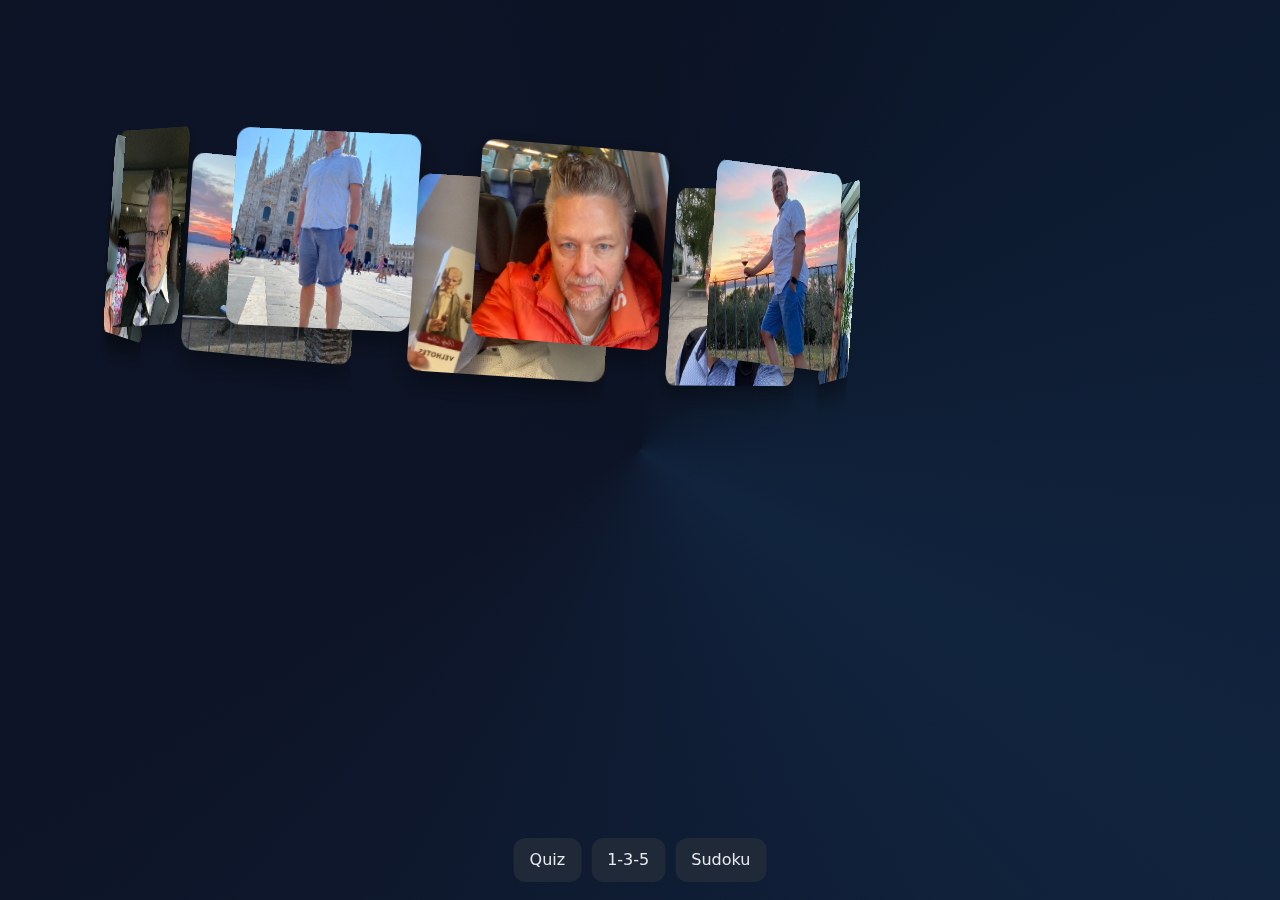
<file: index.html>
<!DOCTYPE html>
<html lang="de">
<head>
  <meta charset="utf-8" />
  <meta name="viewport" content="width=device-width, initial-scale=1" />
  <title>Start</title>
  <link rel="stylesheet" href="css/styles.css?v=4" />
</head>
<body data-page="index">
  <div class="stage">
    <div class="preview left" id="prevL"><div class="img" id="prevLImg"></div></div>
    <div class="preview right" id="prevR"><div class="img" id="prevRImg"></div></div>

    <div class="scene" id="scene">
      <div class="ring-wrapper" id="wrapper" style="width:var(--ring-size);height:var(--ring-size);">
        <div class="ring" id="ring"></div>
      </div>
    </div>

    <div class="menu">
      <a class="btn" href="quiz.html">Quiz</a>
      <a class="btn" href="todo.html">1-3-5</a>
      <a class="btn" href="sudoku.html">Sudoku</a>
    </div>
  </div>

  <script>
    const ring=document.getElementById('ring');
    const wrapper=document.getElementById('wrapper');
    const N=9;let RADIUS=260;

    // Pfad angepasst auf ./images/
    const svgs=Array.from({length:9},(_,i)=>`./images/${i+1}.jpg`);

    function computeRadius(){
      const vmin=Math.min(innerWidth,innerHeight)/100;
      const photoVmin=22;const photoPx=photoVmin*vmin;const gapPx=photoPx*0.28;
      return Math.max(160,(N*(photoPx+gapPx))/(2*Math.PI));
    }

    function placePhotos(){
      RADIUS=computeRadius();ring.innerHTML='';
      for(let i=0;i<N;i++){
        const el=document.createElement('div');
        el.className='photo';el.dataset.idx=i;
        el.style.backgroundImage=`url('${svgs[i]}')`;
        const angle=(i/N)*360;const tilt=(i%2?-4:4);
        el.style.transform=`rotateY(${angle}deg) translateZ(${RADIUS}px) rotateY(${tilt}deg)`;
        el.addEventListener('click',onPhotoClick);
        ring.appendChild(el);
      }
    }

    placePhotos();
    addEventListener('resize',placePhotos);

    // Rotation + Wobble
    let yaw=0;const yawSpeed=0.35;const tiltAmp=7*Math.PI/180;
    let pre=0;const preSpeed=0.6;let last=performance.now();
    (function loop(){
      const now=performance.now(),dt=(now-last)/1000;last=now;
      yaw+=yawSpeed*dt;pre+=preSpeed*dt;
      const x=tiltAmp*Math.sin(pre),z=.6*tiltAmp*Math.cos(pre);
      wrapper.style.transform=`translateZ(0) rotateX(${x}rad) rotateZ(${z}rad)`;
      ring.style.transform=`rotateY(${yaw}rad)`;
      requestAnimationFrame(loop);
    })();

    const prevL=document.getElementById('prevL'),prevR=document.getElementById('prevR');
    const prevLImg=document.getElementById('prevLImg'),prevRImg=document.getElementById('prevRImg');
    let nextSide='L';

    function onPhotoClick(e){
      const bg=e.currentTarget.style.backgroundImage;
      if(nextSide==='L'){
        prevLImg.style.backgroundImage=bg;
        prevL.classList.add('show');
        nextSide='R';
      } else {
        prevRImg.style.backgroundImage=bg;
        prevR.classList.add('show');
        nextSide='L';
      }
    }
  </script>
</body>
</html>
</file>
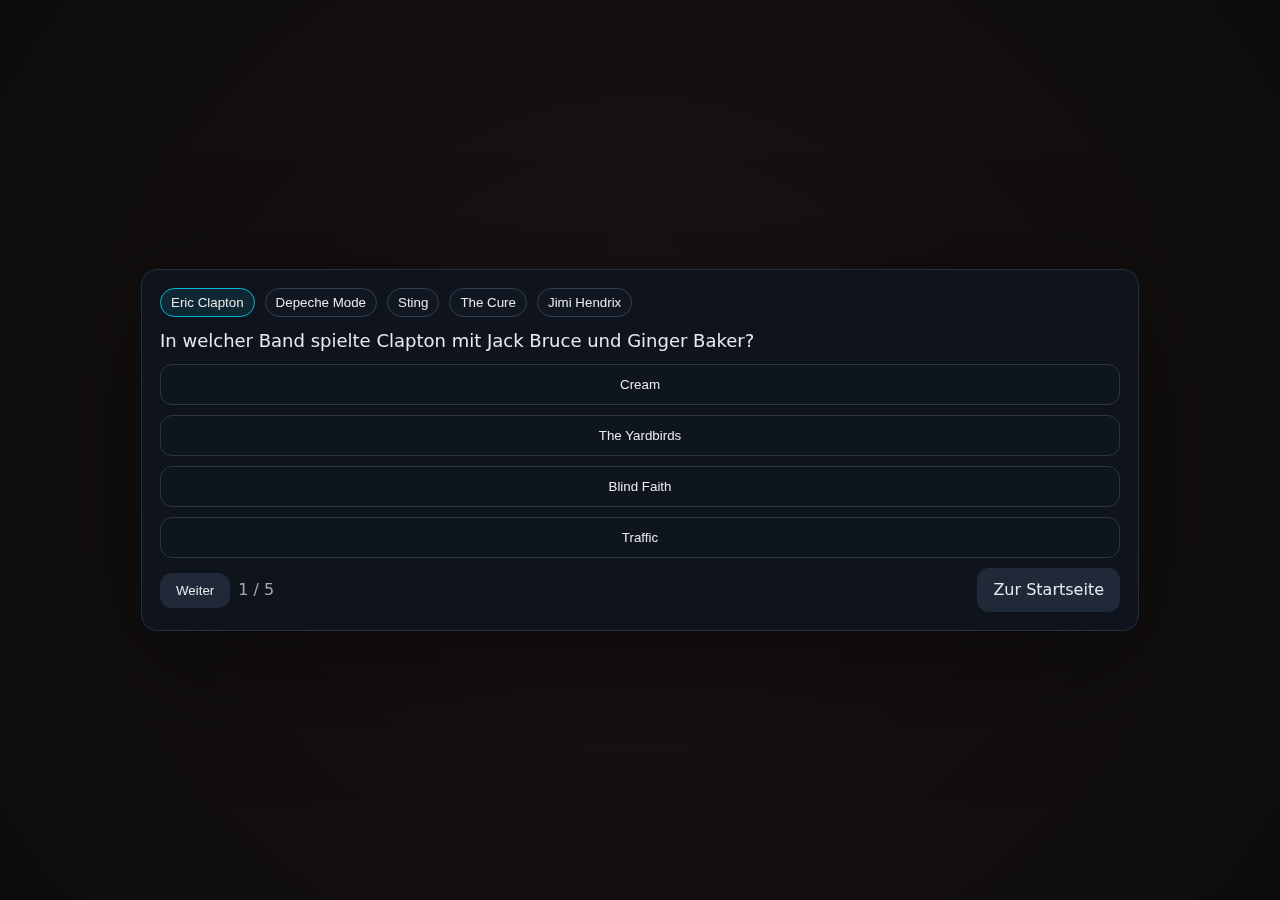
<file: quiz.html>
<!DOCTYPE html>
<html lang="de">
<head>
  <meta charset="utf-8" />
  <meta name="viewport" content="width=device-width, initial-scale=1" />
  <title>Quiz</title>
  <link rel="stylesheet" href="css/styles.css?v=4" />
</head>
<body data-page="quiz">
  <div class="shell">
    <div class="head" id="cats"></div>
    <div class="question" id="qText"></div>
    <div class="answers" id="qAnswers"></div>
    <div class="foot">
      <button class="btn" id="next">Weiter</button>
      <span class="muted" id="progress"></span>
      <div style="flex:1"></div>
      <a class="btn" href="index.html">Zur Startseite</a>
    </div>
    <div class="muted" id="result" style="display:none"></div>
  </div>

  <script src="js/celebration.js"></script>
  <script>
    const QUIZZES={
      'Eric Clapton':[
        {q:'In welcher Band spielte Clapton mit Jack Bruce und Ginger Baker?',a:['Cream','The Yardbirds','Blind Faith','Traffic'],c:0},
        {q:'Welche Zeile gehört zu „Wonderful Tonight“?',a:['And then she asks me, Do I look all right','We skipped the light fandango','It’s been a hard day’s night','You’re the one that I want'],c:0},
        {q:'In welchem Jahr erschien „Unplugged“?',a:['1990','1991','1992','1994'],c:2},
        {q:'„Layla“ wurde von welcher Formation veröffentlicht?',a:['Derek and the Dominos','Cream','Blind Faith','The Yardbirds'],c:0},
        {q:'Wer war Claptons Partner in Blind Faith (Gesang/Keys)?',a:['Steve Winwood','David Crosby','Eric Burdon','Peter Green'],c:0}
      ],
      'Depeche Mode':[
        {q:'Debütalbum von Depeche Mode?',a:['Speak & Spell','A Broken Frame','Black Celebration','Violator'],c:0},
        {q:'„Enjoy the Silence“ ist aus …',a:['1987','1989','1990','1992'],c:2},
        {q:'Welches Duo gründete Vince Clarke 1981?',a:['Yazoo','Erasure','The Assembly','Pet Shop Boys'],c:0},
        {q:'Wer stieß nach Vince Clarke als festes Mitglied zur Band?',a:['Alan Wilder','Martin Gore','Andy Fletcher','Daniel Miller'],c:0},
        {q:'Auf welchem Album ist „Enjoy the Silence“?',a:['Violator','Music for the Masses','Some Great Reward','Songs of Faith and Devotion'],c:0}
      ],
      'Sting':[
        {q:'Stings bürgerlicher Name?',a:['Gordon Matthew Thomas Sumner','Matthew Gordon Thomas Summers','Gordon Thomas Matthew Summers','George Matthew Thomas Sumner'],c:0},
        {q:'Bekannt zuerst mit …',a:['The Police','Dire Straits','The Jam','U2'],c:0},
        {q:'„If I Ever Lose My Faith in You“ erschien …',a:['1991','1992','1993','1995'],c:2},
        {q:'Sting stammt aus …',a:['England','Schottland','USA','Irland'],c:0},
        {q:'Album von „If I Ever Lose My Faith in You“?',a:['Ten Summoner’s Tales','Nothing Like the Sun','The Soul Cages','Mercury Falling'],c:0}
      ],
      'The Cure':[
        {q:'Debütalbum (UK) von The Cure?',a:['Three Imaginary Boys','Boys Don’t Cry','Seventeen Seconds','Faith'],c:0},
        {q:'„Friday I’m in Love“ erschien …',a:['1989','1990','1992','1994'],c:2},
        {q:'Frontmann von The Cure?',a:['Robert Smith','Morrissey','Ian Curtis','Siouxsie Sioux'],c:0},
        {q:'„Disintegration“ erschien …',a:['1987','1989','1991','1993'],c:1},
        {q:'„Lovesong“ gehört zu …',a:['Disintegration','Wish','Pornography','Faith'],c:0}
      ],
      'Jimi Hendrix':[
        {q:'Geburtsort Jimi Hendrix?',a:['Seattle','Memphis','Los Angeles','New York'],c:0},
        {q:'Debütalbum der Experience?',a:['Are You Experienced?','Axis: Bold As Love','Electric Ladyland','Band of Gypsys'],c:0},
        {q:'US-Einheit von Hendrix?',a:['101st Airborne','82nd Airborne','1st Infantry','10th Mountain Division'],c:0},
        {q:'Todesjahr von Hendrix?',a:['1969','1970','1971','1972'],c:1},
        {q:'Bassist der Experience?',a:['Noel Redding','John Paul Jones','Jack Bruce','John Entwistle'],c:0}
      ]
    };

    const cats=document.getElementById('cats');
    const qText=document.getElementById('qText');
    const qAnswers=document.getElementById('qAnswers');
    const next=document.getElementById('next');
    const progress=document.getElementById('progress');
    const result=document.getElementById('result');
    let current=Object.keys(QUIZZES)[0], i=0, score=0;

    function updateTheme(){ document.body.setAttribute('data-quiz', current); }

    function renderCats(){
      cats.innerHTML='';
      for(const k of Object.keys(QUIZZES)){
        const b=document.createElement('button');
        b.className='chip'+(k===current?' active':'');
        b.textContent=k;
        b.onclick=()=>{current=k;i=0;score=0;renderQ();renderCats();updateTheme();};
        cats.appendChild(b);
      }
    }
    function renderQ(){
      const qs=QUIZZES[current];
      const {q,a,c}=qs[i];
      qText.textContent=q;
      qAnswers.innerHTML='';
      progress.textContent=`${i+1} / ${qs.length}`;
      next.disabled=true;
      a.forEach((txt,idx)=>{
        const b=document.createElement('button');
        b.className='answer';
        b.textContent=txt;
        b.onclick=()=>{
          [...qAnswers.children].forEach(x=>x.disabled=true);
          if(idx===c){b.classList.add('correct');score++;}
          else{b.classList.add('wrong');qAnswers.children[c]?.classList.add('correct');}
          next.disabled=false;
        };
        qAnswers.appendChild(b);
      });
    }
    next.onclick=()=>{
      const qs=QUIZZES[current];
      i++;
      if(i<qs.length){renderQ();}
      else{
        qText.textContent='';
        qAnswers.innerHTML='';
        progress.textContent='';
        result.style.display='block';
        result.textContent=`Ergebnis: ${score} von ${qs.length}`;
        if(typeof triggerCelebration==='function'){triggerCelebration();}
        i=0;score=0;
      }
    };

    renderCats();renderQ();updateTheme();
  </script>
</body>
</html>
</file>
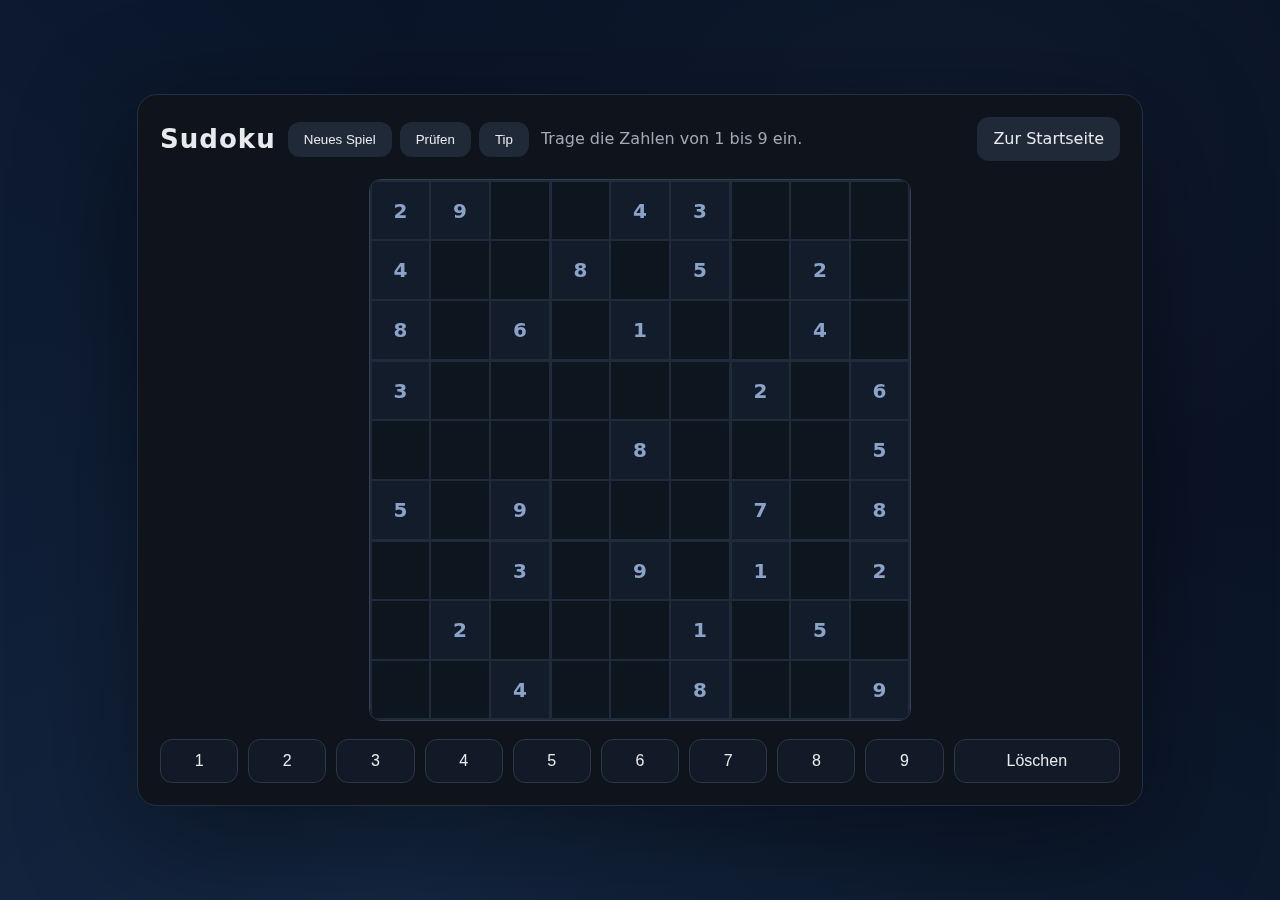
<file: sudoku.html>
<!DOCTYPE html>
<html lang="de">
<head>
  <meta charset="utf-8" />
  <meta name="viewport" content="width=device-width, initial-scale=1" />
  <title>Sudoku</title>
  <link rel="stylesheet" href="css/styles.css?v=4" />
</head>
<body data-page="sudoku">
  <div class="sudoku-shell">
    <header class="sudoku-head">
      <h1>Sudoku</h1>
      <div class="sudoku-actions">
        <button class="btn" id="newGame">Neues Spiel</button>
        <button class="btn" id="check">Prüfen</button>
        <button class="btn" id="tip">Tip</button>
      </div>
      <span class="muted" id="status">Trage die Zahlen von 1 bis 9 ein.</span>
      <div class="sudoku-spacer"></div>
      <a class="btn" href="index.html">Zur Startseite</a>
    </header>
    <div class="sudoku-grid" id="grid" aria-label="Sudoku Brett"></div>
    <div class="sudoku-pad" id="pad" aria-label="Eingabe-Pad">
      <button type="button" data-val="1">1</button>
      <button type="button" data-val="2">2</button>
      <button type="button" data-val="3">3</button>
      <button type="button" data-val="4">4</button>
      <button type="button" data-val="5">5</button>
      <button type="button" data-val="6">6</button>
      <button type="button" data-val="7">7</button>
      <button type="button" data-val="8">8</button>
      <button type="button" data-val="9">9</button>
      <button type="button" data-val="clear">Löschen</button>
    </div>
  </div>

  <script src="js/celebration.js"></script>
  <script>
    const PUZZLES=[
      {
        puzzle:"53..7....6..195....98....6.8...6...34..8..6.....34..8.6....28....419..5....8..79",
        solution:"534678912672195348198342567859761423426853791713924856961537284287419635345286179"
      },
      {
        puzzle:"29..43...4..8.5.2.8.6.1..4.3.....2.6....8...55.9...7.8..3.9.1.2.2...1.5...4..8..9",
        solution:"295743861431865927876912543387459216612387495549126738763594182928671354154238679"
      },
      {
        puzzle:"..4.8..1.1..94..8..9.1..4....7..1.6...1...5...4.6..9....6..5.7..3..72..4.5..4.9..",
        solution:"784583912152946783693172465937251648261498357548367291426819537319725846875634129"
      }
    ];

    const grid=document.getElementById('grid');
    const pad=document.getElementById('pad');
    const statusEl=document.getElementById('status');
    const newGame=document.getElementById('newGame');
    const check=document.getElementById('check');
    const tip=document.getElementById('tip');
    let current=null;
    let selected=null;

    function createCell(index,char,locked){
      const cell=document.createElement('button');
      cell.type='button';
      cell.className='sudoku-cell';
      cell.dataset.index=index;
      cell.dataset.row=Math.floor(index/9);
      cell.dataset.col=index%9;
      cell.dataset.box=`${Math.floor(index/27)}${Math.floor((index%9)/3)}`;
      if(locked){
        cell.textContent=char;
        cell.dataset.value=char;
        cell.dataset.locked='true';
        cell.classList.add('locked');
      } else if(char && char!=='.'){
        cell.textContent=char;
        cell.dataset.value=char;
      }
      cell.addEventListener('click',()=>{
        setSelected(cell);
      });
      cell.addEventListener('focus',()=>{
        setSelected(cell);
      });
      return cell;
    }

    function setSelected(cell){
      if(selected===cell){return;}
      if(selected){selected.classList.remove('active');}
      selected=cell;
      if(selected){selected.classList.add('active');selected.focus();}
    }

    function loadPuzzle(){
      const order=Array.from({length:PUZZLES.length},(_,i)=>i);
      for(let i=order.length-1;i>0;i--){
        const j=Math.floor(Math.random()*(i+1));
        [order[i],order[j]]=[order[j],order[i]];
      }
      current=null;
      for(const idx of order){
        const candidate=PUZZLES[idx];
        if(!candidate){continue;}
        const {puzzle,solution}=candidate;
        if(typeof puzzle!=='string'||typeof solution!=='string'){continue;}
        if(puzzle.length!==81||solution.length!==81){continue;}
        if(!isSolutionValid(solution)){continue;}
        current=candidate;
        break;
      }
      grid.classList.remove('solved');
      grid.innerHTML='';
      selected=null;
      if(!current){
        statusEl.textContent='Keine gültigen Rätseldaten gefunden.';
        return;
      }
      const puzzleChars=current.puzzle.split('');
      const solutionChars=current.solution.split('');
      let mismatchDetected=false;
      puzzleChars.forEach((char,idx)=>{
        const expected=solutionChars[idx];
        let base='';
        if(/[1-9]/.test(char)){
          if(char!==expected){
            mismatchDetected=true;
            base=expected;
          }else{
            base=char;
          }
        }
        const locked=base!=='';
        const cell=createCell(idx,locked?base:'',locked);
        grid.appendChild(cell);
      });
      if(mismatchDetected){
        console.warn('Sudoku: Puzzlewerte wurden korrigiert, um mit der Lösung übereinzustimmen.');
      }
      statusEl.textContent='Trage die Zahlen von 1 bis 9 ein.';
      updateConflicts();
    }

    function isSolutionValid(solution){
      if(typeof solution!=='string'||solution.length!==81){return false;}
      const rows=Array.from({length:9},()=>new Set());
      const cols=Array.from({length:9},()=>new Set());
      const boxes=Array.from({length:9},()=>new Set());
      for(let idx=0;idx<81;idx++){
        const char=solution[idx];
        if(!/[1-9]/.test(char)){return false;}
        const row=Math.floor(idx/9);
        const col=idx%9;
        const box=Math.floor(row/3)*3+Math.floor(col/3);
        if(rows[row].has(char)||cols[col].has(char)||boxes[box].has(char)){
          return false;
        }
        rows[row].add(char);
        cols[col].add(char);
        boxes[box].add(char);
      }
      return true;
    }

    function updateConflicts(){
      const cells=[...grid.children];
      cells.forEach(cell=>{
        cell.classList.remove('error','mistake');
      });
      const groups=[];
      for(let r=0;r<9;r++){
        groups.push(cells.filter(cell=>Number(cell.dataset.row)===r));
      }
      for(let c=0;c<9;c++){
        groups.push(cells.filter(cell=>Number(cell.dataset.col)===c));
      }
      for(let br=0;br<3;br++){
        for(let bc=0;bc<3;bc++){
          groups.push(cells.filter(cell=>Number(cell.dataset.box[0])===br&&Number(cell.dataset.box[1])===bc));
        }
      }
      let hasConflict=false;
      groups.forEach(group=>{
        const seen={};
        group.forEach(cell=>{
          const val=cell.textContent.trim();
          if(!val){return;}
          if(!seen[val]){seen[val]=[];}
          seen[val].push(cell);
        });
        Object.values(seen).forEach(list=>{
          if(list.length>1){
            list.forEach(cell=>cell.classList.add('error'));
            hasConflict=true;
          }
        });
      });
      return hasConflict;
    }

    function writeValue(value){
      if(!selected||selected.dataset.locked==='true'){return;}
      selected.classList.remove('hint');
      if(value==='clear'){
        selected.textContent='';
        selected.dataset.value='';
      }else{
        selected.textContent=value;
        selected.dataset.value=value;
      }
      grid.classList.remove('solved');
      updateConflicts();
    }

    pad.addEventListener('click',evt=>{
      const btn=evt.target.closest('button');
      if(!btn){return;}
      writeValue(btn.dataset.val);
    });

    document.addEventListener('keydown',evt=>{
      if(!selected){return;}
      const {key}=evt;
      if(key>='1'&&key<='9'){
        evt.preventDefault();
        writeValue(key);
      }else if(key==='Backspace'||key==='Delete'||key==='0'||key===' '){
        evt.preventDefault();
        writeValue('clear');
      }else if(key.startsWith('Arrow')){
        evt.preventDefault();
        moveSelection(key);
      }
    });

    function moveSelection(direction){
      if(!selected){return;}
      const index=Number(selected.dataset.index);
      let row=Math.floor(index/9);
      let col=index%9;
      if(direction==='ArrowUp'){row=Math.max(0,row-1);}
      if(direction==='ArrowDown'){row=Math.min(8,row+1);}
      if(direction==='ArrowLeft'){col=Math.max(0,col-1);}
      if(direction==='ArrowRight'){col=Math.min(8,col+1);}
      const nextIndex=row*9+col;
      const next=grid.querySelector(`.sudoku-cell[data-index="${nextIndex}"]`);
      if(next){setSelected(next);}
    }

    check.addEventListener('click',()=>{
      const cells=[...grid.children];
      let missing=false;
      let wrong=0;
      cells.forEach((cell,idx)=>{
        cell.classList.remove('mistake');
        const val=cell.textContent.trim();
        if(!val){
          missing=true;
          cell.classList.add('error');
          return;
        }
        if(val!==current.solution[idx]){
          wrong++;
          cell.classList.add('mistake');
        }
      });
      if(!missing&&wrong===0){
        const alreadySolved=grid.classList.contains('solved');
        statusEl.textContent='Großartig, Sudoku gelöst!';
        grid.classList.add('solved');
        if(!alreadySolved&&typeof triggerCelebration==='function'){triggerCelebration();}
      }else if(wrong>0){
        statusEl.textContent=`${wrong} Feld${wrong===1?' ist':'er sind'} falsch.`;
      }else{
        statusEl.textContent='Es fehlen noch Werte.';
      }
    });

    newGame.addEventListener('click',loadPuzzle);

    tip.addEventListener('click',()=>{
      if(!current){return;}
      const cells=[...grid.children];
      const wrongFilled=cells.find((cell,idx)=>{
        if(cell.dataset.locked==='true'){return false;}
        const val=cell.textContent.trim();
        return val && val!==current.solution[idx];
      });
      const target=wrongFilled ?? cells.find((cell,idx)=>{
        if(cell.dataset.locked==='true'){return false;}
        const val=cell.textContent.trim();
        return val!==current.solution[idx];
      });
      if(!target){
        statusEl.textContent='Alle Werte stimmen bereits.';
        return;
      }
      const idx=Number(target.dataset.index);
      const value=current.solution[idx];
      target.textContent=value;
      target.dataset.value=value;
      target.classList.remove('error','mistake');
      cells.forEach(cell=>cell.classList.remove('hint'));
      target.classList.add('hint');
      setSelected(target);
      const conflicts=updateConflicts();
      const alreadySolved=grid.classList.contains('solved');
      if(isSolved() && !conflicts){
        statusEl.textContent='Großartig, Sudoku gelöst!';
        grid.classList.add('solved');
        if(!alreadySolved&&typeof triggerCelebration==='function'){triggerCelebration();}
      }else if(conflicts){
        statusEl.textContent='Tip gesetzt. Es bestehen noch Konflikte.';
      }else{
        statusEl.textContent='Tip gesetzt.';
      }
    });

    function isSolved(){
      const cells=[...grid.children];
      return cells.every((cell,idx)=>{
        const val=cell.textContent.trim();
        return val && val===current.solution[idx];
      });
    }

    loadPuzzle();
  </script>
</body>
</html>
</file>
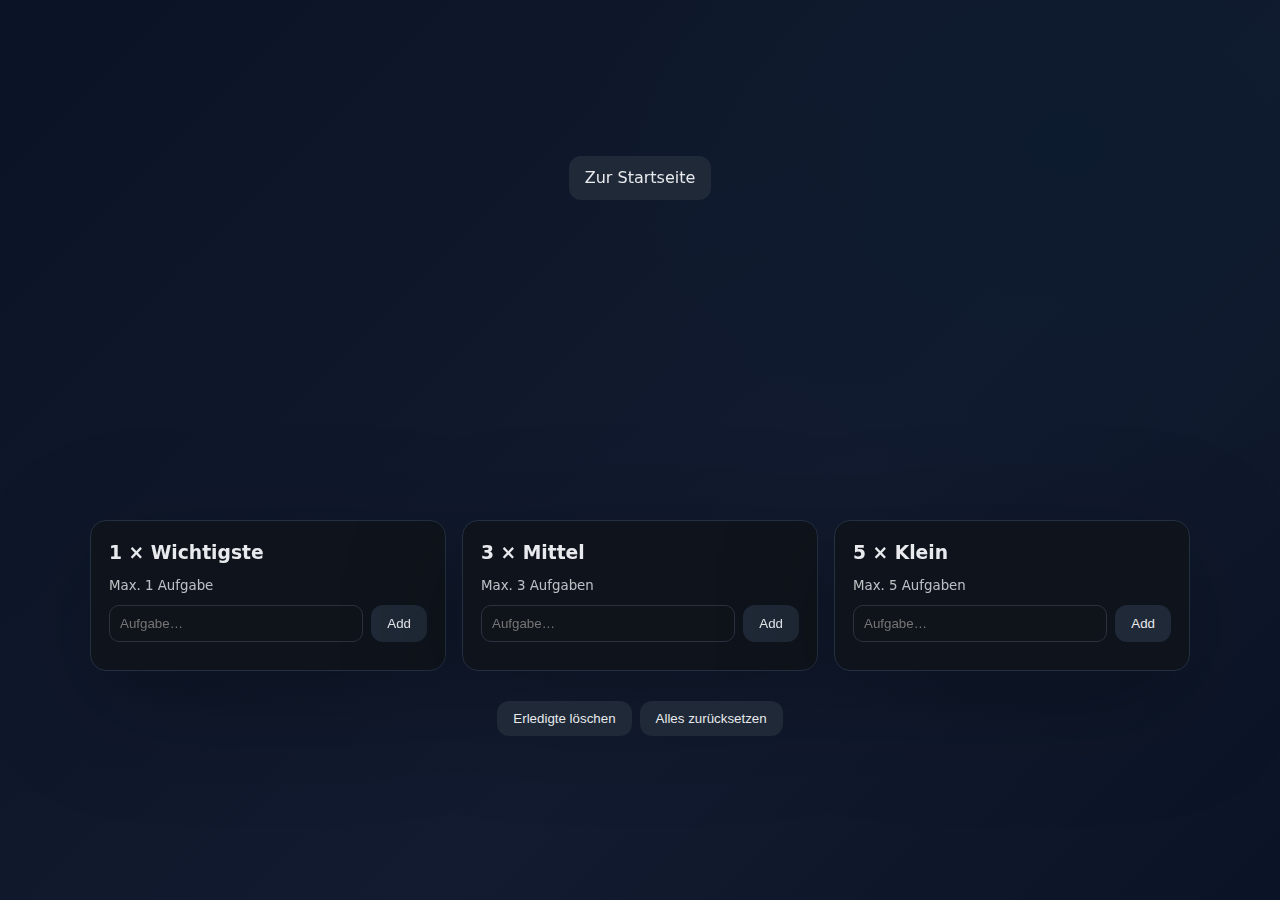
<file: todo.html>
<!DOCTYPE html>
<html lang="de">
<head>
  <meta charset="utf-8" />
  <meta name="viewport" content="width=device-width, initial-scale=1" />
  <title>1-3-5</title>
  <link rel="stylesheet" href="css/styles.css?v=4" />
</head>
<body data-page="todo">
  <header class="nav">
    <a class="btn" href="index.html">Zur Startseite</a>
  </header>
  <main class="todo">
    <div class="grid">
      <section class="card" data-cap="1" data-key="one">
        <h3>1 × Wichtigste</h3>
        <small>Max. 1 Aufgabe</small>
        <div class="task-input"><input placeholder="Aufgabe…"><button class="btn add">Add</button></div>
        <div class="list"></div>
      </section>
      <section class="card" data-cap="3" data-key="three">
        <h3>3 × Mittel</h3>
        <small>Max. 3 Aufgaben</small>
        <div class="task-input"><input placeholder="Aufgabe…"><button class="btn add">Add</button></div>
        <div class="list"></div>
      </section>
      <section class="card" data-cap="5" data-key="five">
        <h3>5 × Klein</h3>
        <small>Max. 5 Aufgaben</small>
        <div class="task-input"><input placeholder="Aufgabe…"><button class="btn add">Add</button></div>
        <div class="list"></div>
      </section>
    </div>
    <div style="margin-top:14px;display:flex;gap:8px">
      <button class="btn" id="clearDone">Erledigte löschen</button>
      <button class="btn" id="resetAll">Alles zurücksetzen</button>
    </div>
  </main>

  <script>
    const storeKey='onesThreeFive_v1';
    const state=JSON.parse(localStorage.getItem(storeKey)||'{}');
    function save(){ localStorage.setItem(storeKey, JSON.stringify(state)); }

    function renderCol(col){
      const key=col.dataset.key; const cap=+col.dataset.cap; state[key]??=[];
      const list=col.querySelector('.list'); list.innerHTML='';
      state[key].forEach((t,i)=>{
        const row=document.createElement('div'); row.className='task'+(t.done?' done':'');
        const cb=document.createElement('input'); cb.type='checkbox'; cb.checked=t.done; cb.onchange=()=>{ t.done=cb.checked; save(); renderCol(col); };
        const span=document.createElement('span'); span.textContent=t.text; span.style.flex='1';
        const del=document.createElement('button'); del.className='btn'; del.textContent='Del'; del.onclick=()=>{ state[key].splice(i,1); save(); renderCol(col); };
        row.append(cb,span,del); list.appendChild(row);
      });
      col.querySelector('.add').disabled = state[key].filter(t=>!t.done).length >= cap;
    }

    document.querySelectorAll('.card').forEach(col=>{
      const key=col.dataset.key; state[key]??=[];
      const input=col.querySelector('input'); const add=col.querySelector('.add');
      add.onclick=()=>{ const v=input.value.trim(); if(!v) return; const cap=+col.dataset.cap; if(state[key].filter(t=>!t.done).length>=cap) return; state[key].push({text:v,done:false}); input.value=''; save(); renderCol(col); };
      input.addEventListener('keydown',e=>{ if(e.key==='Enter') add.click(); });
      renderCol(col);
    });

    document.getElementById('clearDone').onclick=()=>{ document.querySelectorAll('.card').forEach(col=>{ const key=col.dataset.key; state[key]=state[key].filter(t=>!t.done); renderCol(col); }); save(); };
    document.getElementById('resetAll').onclick=()=>{ document.querySelectorAll('.card').forEach(col=>{ const key=col.dataset.key; state[key]=[]; renderCol(col); }); save(); };
  </script>
</body>
</html>
</file>
<file: css/styles.css>
:root{
  --fg:#e8eaed;
  --ring-size:62vmin;
  --photo-size:22vmin;
}

/* Grundlayout */
html,body{height:100%;margin:0;overflow:hidden;font:16px/1.5 system-ui,-apple-system,Segoe UI,Roboto,sans-serif;color:var(--fg)}
body{display:grid;place-items:center;position:relative;transition:background .4s ease}

/* Dynamischer Hintergrund: nur Pseudo-Element bewegt sich */
body::before{
  content:"";
  position:fixed; inset:-6%; z-index:-1;
  background:
    radial-gradient(1200px 800px at 20% 20%, #0d1426, transparent 60%),
    conic-gradient(from 0deg at 50% 50%, #0a1222, #12243d, #0d1426, #0a1222);
  animation:bgDrift 60s linear infinite;
  filter:saturate(1.05);
}
@keyframes bgDrift{
  0%{ transform:translate3d(0,0,0); }
  100%{ transform:translate3d(6%,-4%,0); }
}

/* Seiten-spezifische Varianten */
body[data-page="quiz"]::before{
  background: conic-gradient(from 0deg at 50% 50%, #0b1224, #13243e, #0e1830, #0b1224);
  animation: bgHue 40s linear infinite; /* sanfter Farbwechsel */
}
@keyframes bgHue{
  0%{ filter:hue-rotate(0deg); }
  100%{ filter:hue-rotate(360deg); }
}

body[data-page="todo"]::before{
  background:
    radial-gradient(800px 600px at 80% 20%, #0e1b2e, transparent 60%),
    linear-gradient(135deg,#0a1324,#121b2e 60%,#0a1324);
  animation: bgDrift 70s linear infinite;
}

body[data-page="sudoku"]::before{
  background:
    radial-gradient(900px 700px at 70% 20%, #101b2e, transparent 60%),
    conic-gradient(from 90deg at 50% 50%, #0a1324, #152640, #0b1528, #0a1324);
  animation: bgDrift 65s linear infinite;
}

/* STARTSEITE – Ring + Previews */
.stage{position:relative;width:100vw;height:100vh;perspective:1200px;perspective-origin:50% 50%}
.scene{position:absolute;inset:0;display:grid;place-items:center;z-index:10}
.ring-wrapper{position:relative;transform-style:preserve-3d}
.ring{transform-style:preserve-3d}
.photo{
  position:absolute;width:var(--photo-size);height:var(--photo-size);
  border-radius:14px;background:#333 center/cover no-repeat;
  box-shadow:0 10px 30px rgba(0,0,0,.45);cursor:pointer
}

.preview{position:absolute;top:0;bottom:0;width:50%;pointer-events:none;opacity:0;transition:opacity .25s ease;z-index:3;transform-style:preserve-3d}
.preview.show{opacity:1}
.preview.left{left:0;background:linear-gradient(90deg,rgba(0,0,0,.55),rgba(0,0,0,0))}
.preview.right{right:0;background:linear-gradient(270deg,rgba(0,0,0,.55),rgba(0,0,0,0))}
.preview .img{
  position:absolute;top:50%;transform-style:preserve-3d;
  height:min(84vh,900px);width:min(40vw,700px);background:center/cover no-repeat;
  border-radius:18px;box-shadow:0 30px 80px rgba(0,0,0,.55),0 0 0 1px rgba(255,255,255,.06)
}
.preview.left .img{left:4vw;transform:translateY(-50%) rotateY(28deg) rotateX(2deg) translateZ(-240px) scale(0.96)}
.preview.right .img{right:4vw;transform:translateY(-50%) rotateY(-28deg) rotateX(2deg) translateZ(-240px) scale(0.96)}

.menu{position:absolute;bottom:18px;left:50%;transform:translateX(-50%);display:flex;gap:10px;z-index:20}
.btn{padding:10px 16px;border:0;border-radius:12px;background:#1f2937;color:var(--fg);cursor:pointer;text-decoration:none}
.btn:hover{background:#2b3444}

/* QUIZ */
.shell{width:min(960px,92vw);background:#0f141c;border:1px solid #223042;border-radius:16px;box-shadow:0 30px 120px rgba(0,0,0,.5);padding:18px}
.head{display:flex;gap:10px;align-items:center;flex-wrap:wrap;margin-bottom:10px}
.chip{border:1px solid #334155;background:#101720;border-radius:999px;padding:6px 10px;cursor:pointer;color:#e8eaed}
.chip.active{border-color:#06b6d4;background:rgba(6,182,212,.12)}
.question{font-size:18px;margin:6px 0 10px}
.answers{display:grid;gap:10px}
.answer{padding:12px 14px;border-radius:12px;border:1px solid #2a3648;background:#0e151d;cursor:pointer;color:#e8eaed}
.answer.correct{border-color:#10b981;background:rgba(16,185,129,.1)}
.answer.wrong{border-color:#ef4444;background:rgba(239,68,68,.08)}
.foot{display:flex;gap:8px;align-items:center;margin-top:10px}
.muted{color:#a3a9b5}

/* Aktives Quiz – dezent andere BG-Töne */
body[data-quiz="Eric Clapton"]::before{
  background: radial-gradient(circle at 50% 50%, #1d1414, #0b0b0b);
}
body[data-quiz="Depeche Mode"]::before{
  background: radial-gradient(circle at 50% 50%, #1a2028, #0d0f18);
}
body[data-quiz="Sting"]::before{
  background: radial-gradient(circle at 50% 50%, #182218, #0b120a);
}
body[data-quiz="The Cure"]::before{
  background: radial-gradient(circle at 50% 50%, #1c1420, #0c0810);
}
body[data-quiz="Jimi Hendrix"]::before{
  background: radial-gradient(circle at 50% 50%, #24160e, #0f0804);
}

/* TODO 1-3-5 */
header.nav{display:flex;gap:10px;align-items:center;justify-content:center;padding:14px 10px}
main.todo{padding:22px;display:grid;gap:16px;place-items:center}
.grid{width:min(1100px,94vw);display:grid;grid-template-columns:1fr 1fr 1fr;gap:16px}
.card{background:#0f141c;border:1px solid #223042;border-radius:16px;box-shadow:0 30px 120px rgba(0,0,0,.3);padding:18px}
.card h3{margin:0 0 6px}
.card small{opacity:.8}
.task-input{display:flex;gap:8px;margin-top:8px}
.task-input input{flex:1;border-radius:10px;border:1px solid #2a3140;background:#0f131a;padding:10px;color:var(--fg)}
.list{margin:10px 0 0;display:grid;gap:8px}
.task{display:flex;align-items:center;gap:10px;background:#0e141b;border:1px solid #243042;border-radius:12px;padding:10px}
.task.done{opacity:.6;text-decoration:line-through}
@media (max-width: 900px){ .grid{grid-template-columns:1fr} }

/* SUDOKU */
.sudoku-shell{width:min(960px,92vw);display:grid;gap:18px;background:#0f141c;border:1px solid #223042;border-radius:20px;box-shadow:0 30px 120px rgba(0,0,0,.45);padding:22px}
.sudoku-head{display:flex;flex-wrap:wrap;gap:12px;align-items:center}
.sudoku-head h1{margin:0;font-size:26px;letter-spacing:0.04em}
.sudoku-actions{display:flex;gap:8px}
.sudoku-spacer{flex:1}
.sudoku-grid{display:grid;grid-template-columns:repeat(9,1fr);grid-auto-rows:1fr;gap:0;border:1px solid #314055;border-radius:12px;overflow:hidden;background:#0a1018;width:min(540px,92vw);margin:0 auto}
.sudoku-grid.solved{box-shadow:0 0 0 2px rgba(16,185,129,.4)}
.sudoku-cell{aspect-ratio:1/1;min-height:48px;border:1px solid #1f2a3a;background:#0d151f;color:#e8eaed;font:600 20px/1 "Fira Sans",system-ui,sans-serif;display:flex;align-items:center;justify-content:center;cursor:pointer;transition:background .15s ease,color .15s ease}
.sudoku-cell:nth-child(3n+1){border-left-width:2px}
.sudoku-cell:nth-child(-n+9){border-top-width:2px}
.sudoku-cell:nth-child(9n){border-right-width:2px}
.sudoku-cell:nth-child(n+73){border-bottom-width:2px}
.sudoku-cell[data-row="3"],.sudoku-cell[data-row="6"]{border-top-width:2px}
.sudoku-cell[data-col="3"],.sudoku-cell[data-col="6"]{border-left-width:2px}
.sudoku-cell:focus{outline:none}
.sudoku-cell.active{background:#153047;border-color:#1f4c6b}
.sudoku-cell.locked{background:#131c2a;color:#8ba3c9;cursor:default}
.sudoku-cell.error{background:#3a1d1d;border-color:#c24040}
.sudoku-cell.mistake{animation:mistake 0.25s ease-in-out 2 alternate}
.sudoku-cell.hint{background:#1c3a52;color:#9dd7ff}
@keyframes mistake{0%{transform:translateX(0)}100%{transform:translateX(3px)}}
.sudoku-pad{display:grid;grid-template-columns:repeat(auto-fit,minmax(70px,1fr));gap:10px}
.sudoku-pad button{padding:12px;border-radius:12px;border:1px solid #29384a;background:#121a27;color:#e8eaed;font-size:16px;cursor:pointer;transition:background .15s ease,border .15s ease}
.sudoku-pad button:hover{background:#1d293a;border-color:#2f4258}
.sudoku-pad button[data-val="clear"]{grid-column:span 2;justify-self:center;width:100%}

/* CELEBRATION */
.celebration-overlay{position:fixed;inset:0;pointer-events:none;z-index:5000;opacity:0;transition:opacity .4s ease;overflow:hidden}
.celebration-overlay.show{opacity:1}
.celebration-overlay.fade{opacity:0}
.celebration-overlay.reduced{display:flex;align-items:center;justify-content:center;background:rgba(5,9,18,.65);backdrop-filter:blur(2px)}
.celebration-message{padding:24px 32px;border-radius:18px;background:rgba(15,20,28,.92);border:1px solid rgba(60,82,110,.6);box-shadow:0 18px 60px rgba(0,0,0,.55);font-size:1.3rem;text-align:center;letter-spacing:.04em;color:#e8eaed}
.celebration-message div{margin-top:8px;font-size:1rem;font-weight:500;opacity:.85}
.firework{position:absolute;width:6px;height:6px;border-radius:50%;background:hsl(var(--h,210),88%,68%);opacity:0;animation:fireworkBoom 1.4s ease-out forwards}
.firework::before,.firework::after{content:"";position:absolute;inset:0;border-radius:inherit;background:inherit;box-shadow:0 -24px 0 2px currentColor,0 24px 0 2px currentColor,24px 0 2px currentColor,-24px 0 2px currentColor,17px 17px 0 2px currentColor,-17px 17px 0 2px currentColor,17px -17px 0 2px currentColor,-17px -17px 0 2px currentColor;opacity:.9}
.firework::after{transform:rotate(45deg)}
@keyframes fireworkBoom{
  0%{opacity:0;transform:scale(0.2)}
  30%{opacity:1;transform:scale(1)}
  100%{opacity:0;transform:scale(1.6)}
}
.spark{position:absolute;bottom:-30px;width:4px;height:4px;border-radius:50%;background:hsl(var(--spark-h,220),90%,72%);opacity:0;animation:sparkRise 2.2s ease-out forwards}
.spark::before{content:"";position:absolute;left:-1px;bottom:6px;width:6px;height:50px;background:linear-gradient(180deg,rgba(255,255,255,.75),transparent);border-radius:50% 50% 0 0;opacity:.7}
@keyframes sparkRise{
  0%{opacity:0;transform:translate3d(var(--spark-x,0),4vh,0) scale(.6)}
  15%{opacity:1}
  60%{opacity:.9}
  100%{opacity:0;transform:translate3d(calc(var(--spark-x,0) + 1vw),-68vh,0) scale(1.4)}
}
.plane{position:absolute;top:var(--plane-top,22%);left:0;display:flex;align-items:center;gap:34px;flex-direction:row-reverse;transform:translate3d(-140vw,0,0);animation:planeFlight var(--plane-duration,12s) ease-in-out forwards;filter:drop-shadow(0 18px 30px rgba(0,0,0,.45));pointer-events:none;will-change:transform}
.plane-body{width:114px;height:40px;position:relative;background:linear-gradient(90deg,#60a5fa,#1d4ed8);border-radius:26px 78px 78px 26px;box-shadow:inset 0 -4px 0 rgba(0,0,0,.18),0 16px 26px rgba(0,0,0,.35)}
.plane-tail{position:absolute;left:-34px;top:6px;width:38px;height:26px;background:linear-gradient(120deg,#3b82f6,#bfdbfe);border-radius:18px 8px 52px 18px;transform:skewX(-12deg);box-shadow:0 4px 8px rgba(0,0,0,.28);z-index:-1}
.plane-wing{position:absolute;display:block;width:78px;height:20px;background:linear-gradient(90deg,rgba(255,255,255,.95),rgba(59,130,246,.85));left:22px;border-radius:20px;box-shadow:0 8px 14px rgba(0,0,0,.25)}
.plane-wing-top{top:-20px;transform:skewX(-8deg)}
.plane-wing-bottom{bottom:-20px;transform:skewX(-6deg)}
.plane-cockpit{position:absolute;right:-34px;top:-4px;width:52px;height:36px;background:linear-gradient(180deg,#e0f2fe 10%,#38bdf8);border-radius:70% 70% 65% 55%;border:2px solid rgba(255,255,255,.7);box-shadow:inset -5px -7px 0 rgba(0,0,0,.18),0 6px 10px rgba(0,0,0,.18);display:flex;align-items:flex-end;justify-content:center;overflow:hidden}
.plane-pilot{position:relative;width:30px;height:30px;margin-bottom:-2px;background:linear-gradient(180deg,#f9c74f,#f59e0b);border-radius:50%;border:2px solid rgba(0,0,0,.15);box-shadow:0 2px 5px rgba(0,0,0,.25)}
.plane-pilot::before,.plane-pilot::after{content:"";position:absolute;top:-10px;width:14px;height:14px;background:linear-gradient(180deg,#f9c74f,#f59e0b);border-radius:50% 50% 0 0;border:2px solid rgba(0,0,0,.15);border-bottom:0}
.plane-pilot::before{left:0;transform:rotate(-18deg)}
.plane-pilot::after{right:0;transform:rotate(18deg)}
.plane-pilot-face{position:absolute;left:50%;top:54%;width:20px;height:12px;transform:translate(-50%,-50%);border-radius:50%;background:rgba(0,0,0,.08)}
.plane-pilot-face::before{content:"";position:absolute;left:3px;top:0;width:6px;height:6px;border-radius:50%;background:#1f2937;box-shadow:8px 0 0 0 #1f2937}
.plane-pilot-face::after{content:"";position:absolute;left:50%;top:6px;width:6px;height:4px;border-radius:50% 50% 60% 60%;background:#ec4899;transform:translateX(-50%);box-shadow:0 1px 0 rgba(255,255,255,.4)}
.plane-window-strip{position:absolute;left:40px;top:12px;width:64px;height:20px;border-radius:18px;background:rgba(255,255,255,.24);border:1px solid rgba(255,255,255,.5);overflow:hidden;box-shadow:inset 0 2px 4px rgba(0,0,0,.12)}
.plane-window-strip::before{content:"";position:absolute;inset:2px;background:repeating-linear-gradient(90deg,rgba(255,255,255,.92) 0 12px,rgba(148,197,255,.55) 12px 20px);border-radius:inherit;opacity:.95}
.plane-prop{position:absolute;left:-34px;top:50%;width:36px;height:36px;margin-top:-18px;border-radius:50%;border:4px solid rgba(255,255,255,.78);box-sizing:border-box;background:linear-gradient(135deg,rgba(255,255,255,.3),rgba(255,255,255,.6));animation:propSpin .45s linear infinite}
.plane-prop::before,.plane-prop::after{content:"";position:absolute;left:50%;top:50%;width:32px;height:6px;margin-left:-16px;margin-top:-3px;background:rgba(255,255,255,.88);border-radius:4px;box-shadow:0 0 6px rgba(255,255,255,.45)}
.plane-prop::after{transform:rotate(90deg)}
@keyframes propSpin{0%{transform:rotate(0deg)}100%{transform:rotate(360deg)}}
.plane-banner{position:relative;display:flex;align-items:center;justify-content:center;min-width:220px;padding:14px 32px;border-radius:16px;background:rgba(15,20,28,.9);border:1px solid rgba(51,72,99,.78);color:#e8eaed;font-size:17px;letter-spacing:.04em;animation:bannerWave 2.8s ease-in-out infinite alternate;box-shadow:0 16px 40px rgba(0,0,0,.35)}
.plane-banner::before{content:"";position:absolute;right:-26px;width:0;height:0;border-top:18px solid transparent;border-bottom:18px solid transparent;border-left:26px solid rgba(15,20,28,.9)}
.plane-banner::after{content:"";position:absolute;left:0;right:0;top:100%;height:12px;background:linear-gradient(90deg,rgba(255,255,255,.08) 0 12px,transparent 12px 24px);opacity:.4;mix-blend-mode:screen}
.plane-banner span{display:block;animation:bannerText 3.4s ease-in-out infinite alternate}
@keyframes bannerWave{
  0%{transform:rotate(-6deg)}
  100%{transform:rotate(5deg)}
}
@keyframes bannerText{
  0%{transform:translateY(-3px)}
  100%{transform:translateY(3px)}
}
@keyframes planeFlight{
  0%{transform:translate3d(-140vw,-10px,0) rotate(-4deg)}
  25%{transform:translate3d(-60vw,6px,0) rotate(3deg)}
  50%{transform:translate3d(10vw,-4px,0) rotate(-1deg)}
  80%{transform:translate3d(90vw,4px,0) rotate(1deg)}
  100%{transform:translate3d(150vw,-3px,0) rotate(0deg)}
}
.plane-rope{position:relative;width:84px;height:6px;border-radius:12px;background:repeating-linear-gradient(90deg,rgba(255,255,255,.75) 0 12px,rgba(255,255,255,.32) 12px 18px);box-shadow:0 6px 10px rgba(0,0,0,.2);transform:skewY(-4deg)}
.plane-rope::before{content:"";position:absolute;right:-10px;top:-6px;width:18px;height:18px;border-radius:50%;border:3px solid rgba(255,255,255,.75);background:radial-gradient(circle at 40% 40%,rgba(255,255,255,.85),rgba(15,20,28,.9));box-shadow:0 4px 8px rgba(0,0,0,.28)}
.plane-rope::after{content:"";position:absolute;left:-16px;top:50%;width:16px;height:6px;margin-top:-3px;border-radius:6px;background:rgba(255,255,255,.6);box-shadow:0 2px 4px rgba(0,0,0,.18)}
.plane-secondary .plane-body{background:linear-gradient(90deg,#fbbf24,#f97316)}
.plane-secondary .plane-tail{background:linear-gradient(120deg,#fb923c,#fde68a)}
.plane-secondary .plane-wing{background:linear-gradient(90deg,rgba(255,255,255,.92),rgba(251,191,36,.9))}
.plane-secondary .plane-cockpit{background:linear-gradient(180deg,#fff7ed,#fb923c);border-color:rgba(255,255,255,.7)}
.plane-secondary .plane-window-strip::before{background:repeating-linear-gradient(90deg,rgba(255,255,255,.92) 0 12px,rgba(255,194,115,.65) 12px 20px)}
.plane-secondary .plane-prop{border-color:rgba(255,247,235,.85);background:linear-gradient(135deg,rgba(255,255,255,.4),rgba(255,255,255,.7))}
.plane-secondary .plane-banner{background:rgba(38,28,18,.9);border-color:rgba(96,72,44,.7)}
.plane-secondary .plane-banner::before{border-left-color:rgba(38,28,18,.9)}
.plane-secondary .plane-banner span{animation-duration:3.8s}
.plane-secondary .plane-pilot{background:linear-gradient(180deg,#fda4af,#f973a2);border-color:rgba(0,0,0,.12)}
.plane-secondary .plane-pilot::before,.plane-secondary .plane-pilot::after{background:linear-gradient(180deg,#fda4af,#f973a2)}
.plane-secondary .plane-rope{background:repeating-linear-gradient(90deg,rgba(255,223,186,.8) 0 12px,rgba(255,195,134,.45) 12px 18px)}
.plane-main .plane-banner span{animation-duration:3.3s}
@media (max-width: 900px){
  .plane{gap:20px}
  .plane-banner{min-width:190px;font-size:15px;padding:12px 24px}
}
@media (max-width: 700px){
  .plane{top:calc(var(--plane-top,22%) + 6%)}
  .plane-banner{min-width:160px;font-size:14px;padding:10px 20px}
}
@media (prefers-reduced-motion: reduce){
  .celebration-overlay,
  .celebration-overlay *{
    animation-duration:0.01ms !important;
    animation-iteration-count:1 !important;
    transition-duration:0.01ms !important;
  }
}
</file>
